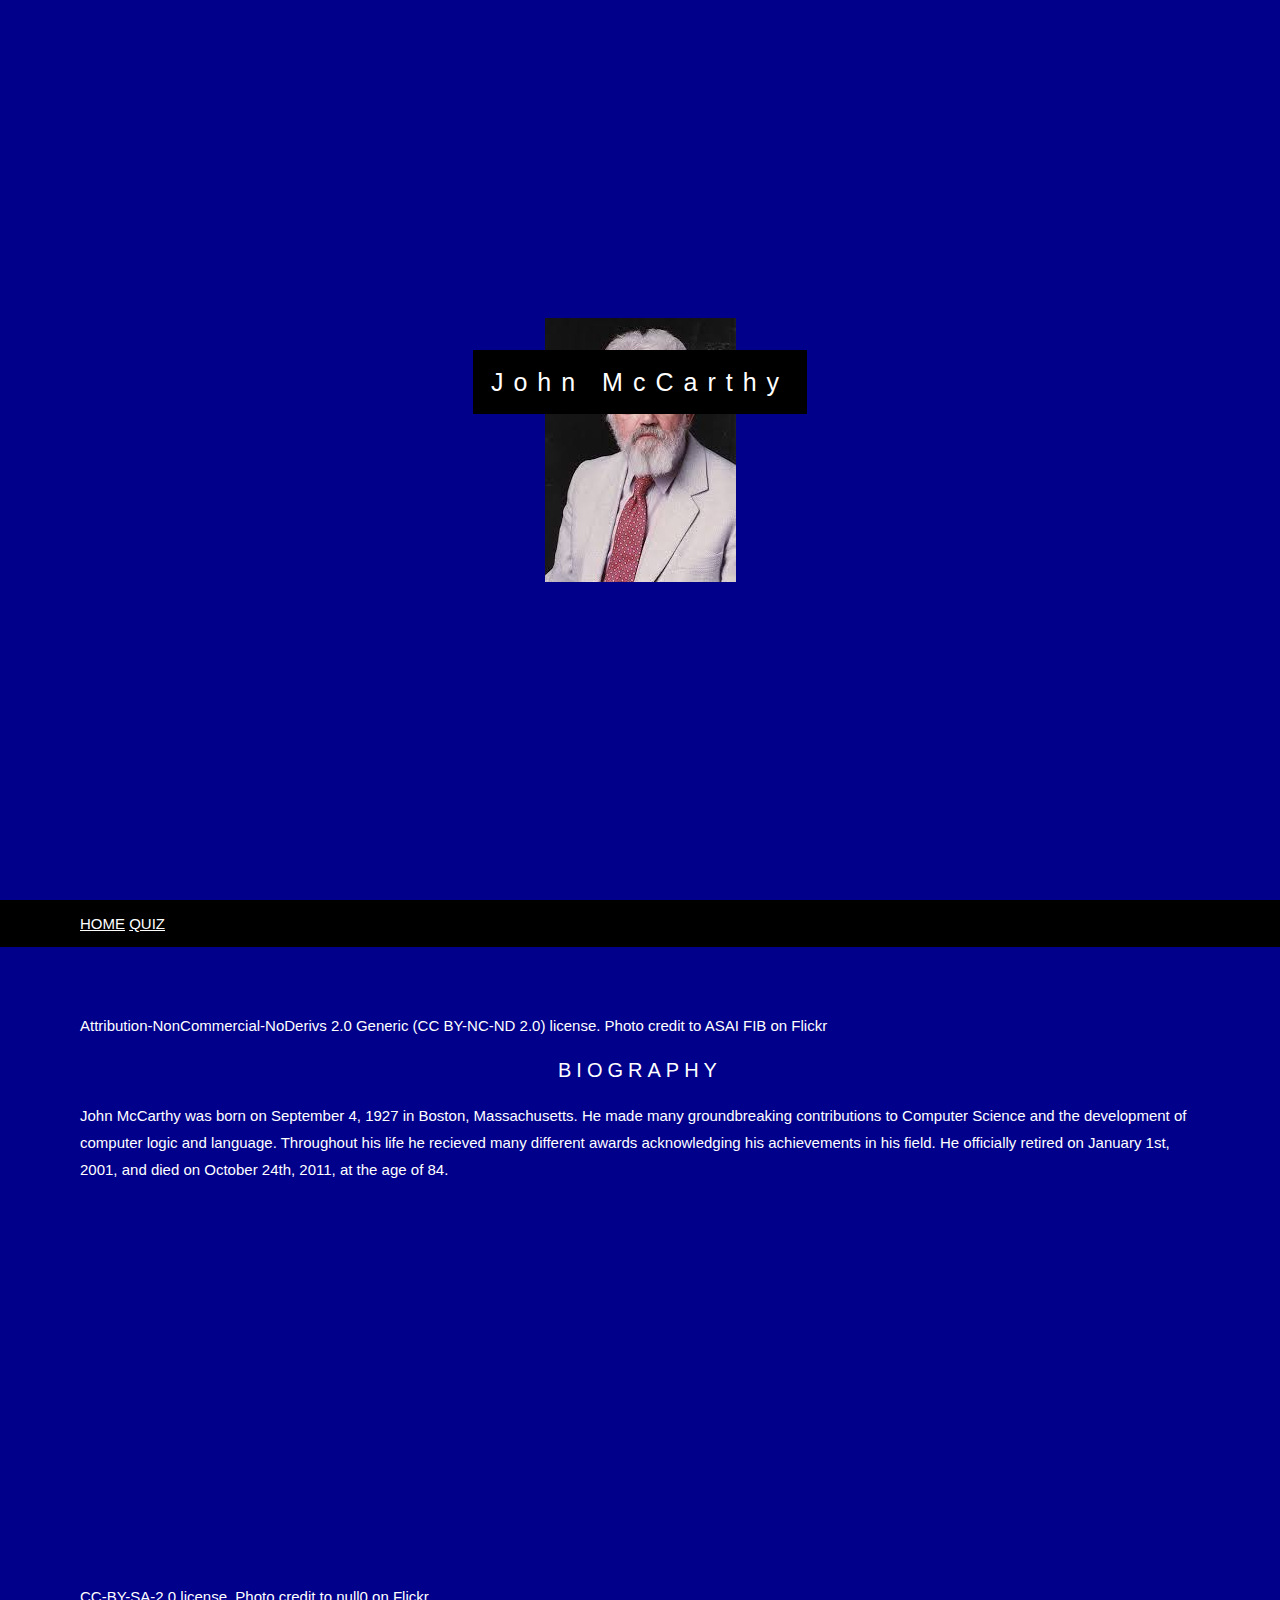
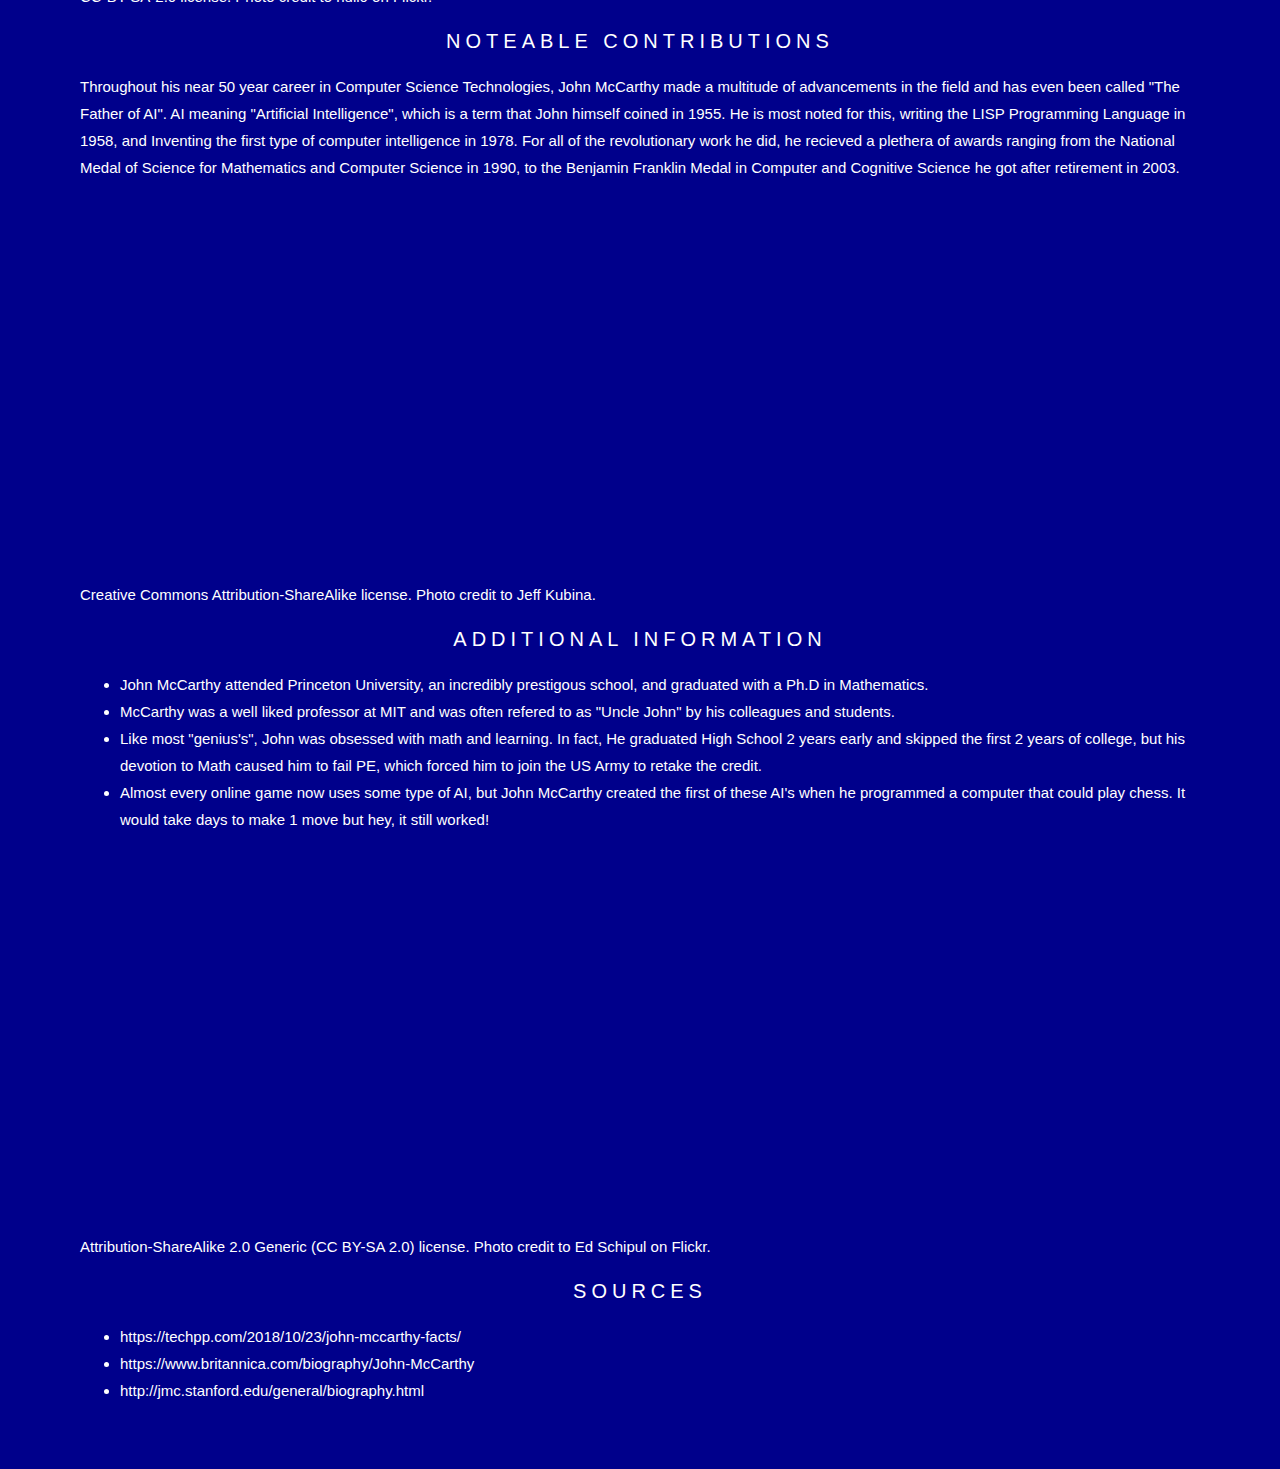
<file: index.html>
<!DOCTYPE html>
<html>
<head>
  <meta name="viewport" content="width=device-width, initial-scale=1">
    <link rel="stylesheet" type="text/css" href="style.css">
</head>

<div class="Photo-1">
  <div class="caption">
    <span class="border" >John McCarthy</span>
  </div>
</div>

<div class="navigation">
  <a href="index.html">HOME</a>
  <a href="quiz.html">QUIZ</a>
</div>

  <div class="textSection">
    <p>Attribution-NonCommercial-NoDerivs 2.0 Generic (CC BY-NC-ND 2.0) license.
      Photo credit to ASAI FIB on Flickr</p>
    <h3>Biography</h3>
    <p>John McCarthy was born on September 4, 1927 in Boston, Massachusetts.
      He made many groundbreaking contributions to Computer Science and the
      development of computer logic and language. Throughout his life he
      recieved many different awards acknowledging his achievements in his
      field. He officially retired on January 1st, 2001, and died on October
      24th, 2011, at the age of 84. 
    </p>
  </div>
  <div class="Photo-2">

  </div>

  <div class="textSection">
    <p>CC-BY-SA-2.0 license. Photo credit to null0 on Flickr.</p>
    <h3>Noteable Contributions</h3>
    <p>Throughout his near 50 year career in Computer Science Technologies,
      John McCarthy made a multitude of advancements in the field and has even
      been called "The Father of AI". AI meaning "Artificial Intelligence",
      which is a term that John himself coined in 1955. He is most noted for
      this, writing the LISP Programming Language in 1958, and Inventing the
      first type of computer intelligence in 1978. For all of the revolutionary
      work he did, he recieved a plethera of awards ranging from the National
      Medal of Science for Mathematics and Computer Science in 1990, to the
      Benjamin Franklin Medal in Computer and Cognitive Science he got after
      retirement in 2003. 
    </p>
  </div>
  <div class="Photo-4">

  </div>
  <div class="textSection">
    <p>Creative Commons Attribution-ShareAlike license. Photo credit to Jeff Kubina.</p>
      <h3>Additional Information</h3>
      <ul>
        <li>John McCarthy attended Princeton University, an incredibly prestigous
            school, and graduated with a Ph.D in Mathematics.
          </li>
        <li>McCarthy was a well liked professor at MIT and was often refered to as 
          "Uncle John" by his colleagues and students.
        </li>
        <li>Like most "genius's", John was obsessed with math and learning. In fact,
          He graduated High School 2 years early and skipped the first 2 years of
          college, but his devotion to Math caused him to fail PE, which forced him
          to join the US Army to retake the credit.
        </li>
        <li>Almost every online game now uses some type of AI, but John McCarthy
          created the first of these AI's when he programmed a computer that could
          play chess. It would take days to make 1 move but hey, it still worked!
        </li>
      </ul>
  </div>
  <div class="Photo-3">

    </div>

  <div class="textSection">
      <p>Attribution-ShareAlike 2.0 Generic (CC BY-SA 2.0) license.
        Photo credit to Ed Schipul on Flickr.
      </p>
      <h3>Sources</h3>
      <ul>
        <li>https://techpp.com/2018/10/23/john-mccarthy-facts/</li>
        <li>https://www.britannica.com/biography/John-McCarthy</li>
        <li>http://jmc.stanford.edu/general/biography.html</li>
      </ul>
  </div>
  <!-- Link your script file here -->
  
  

</html>
</file>
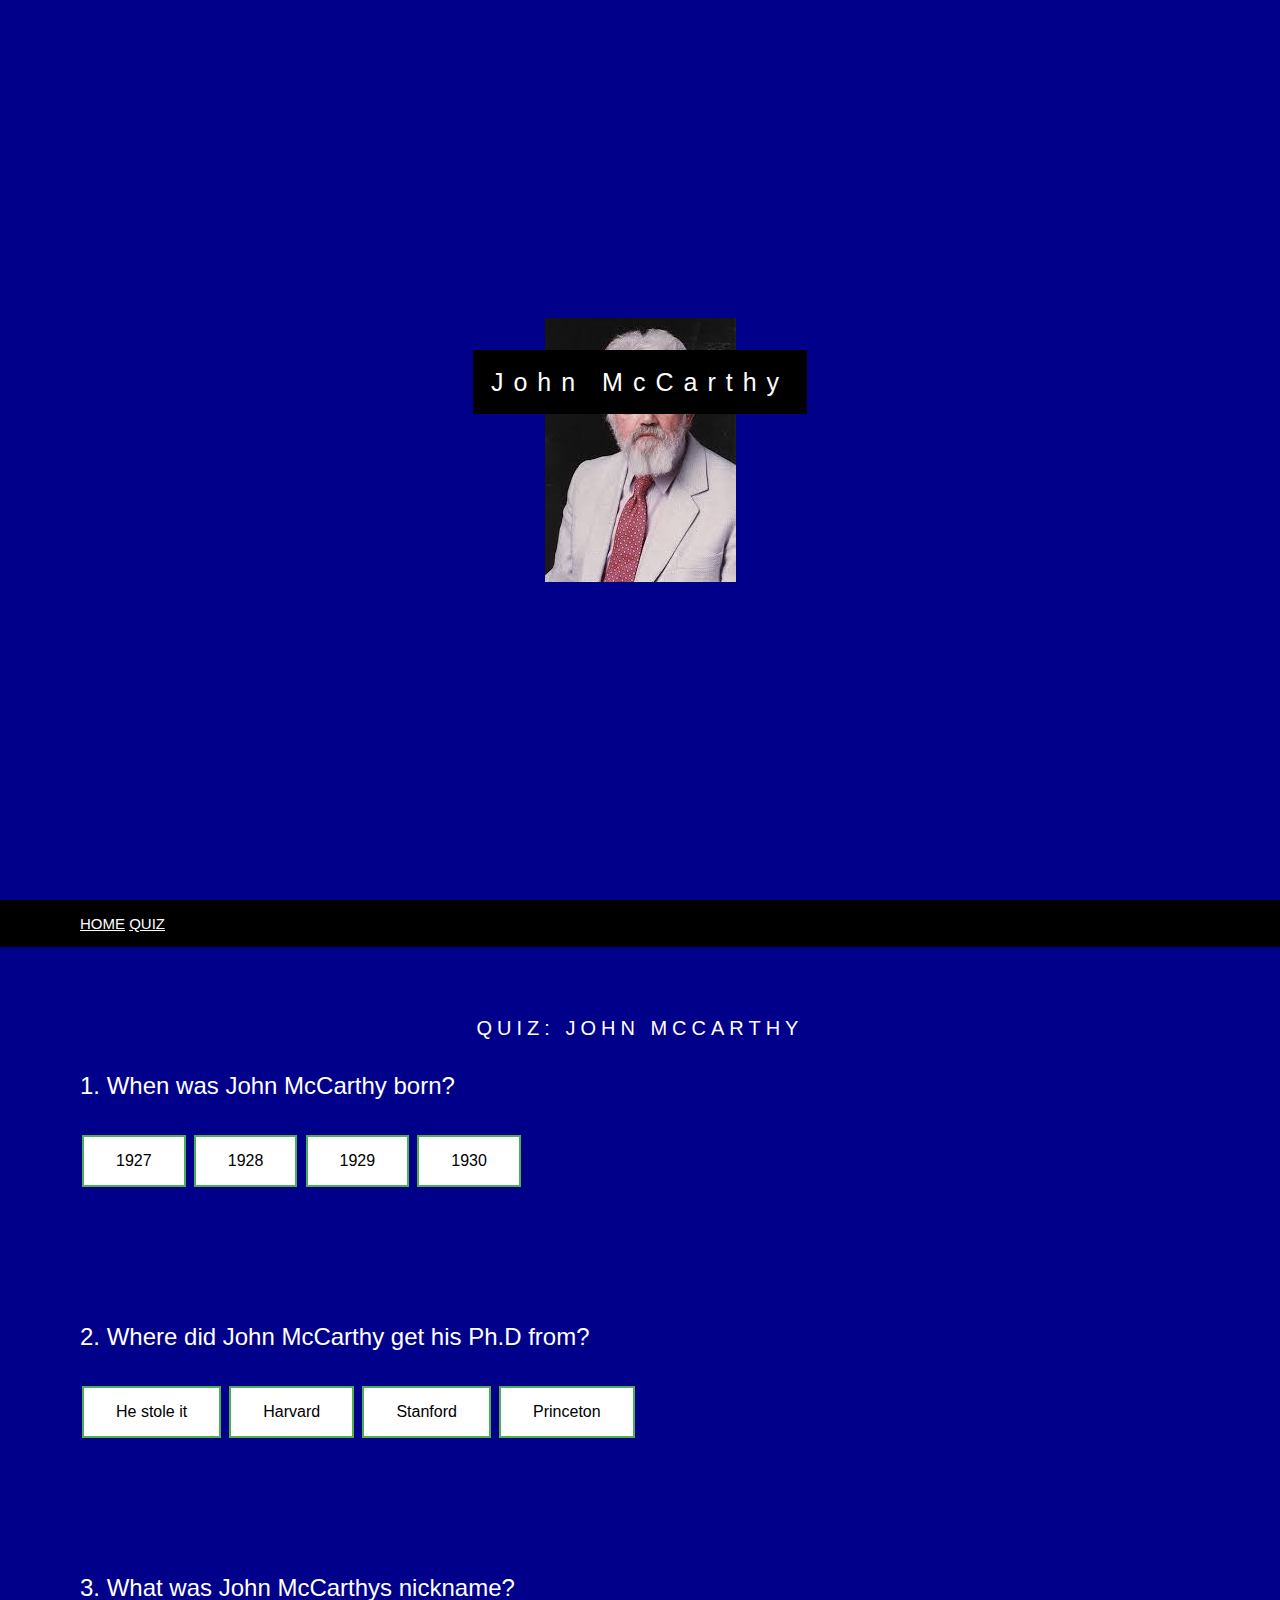
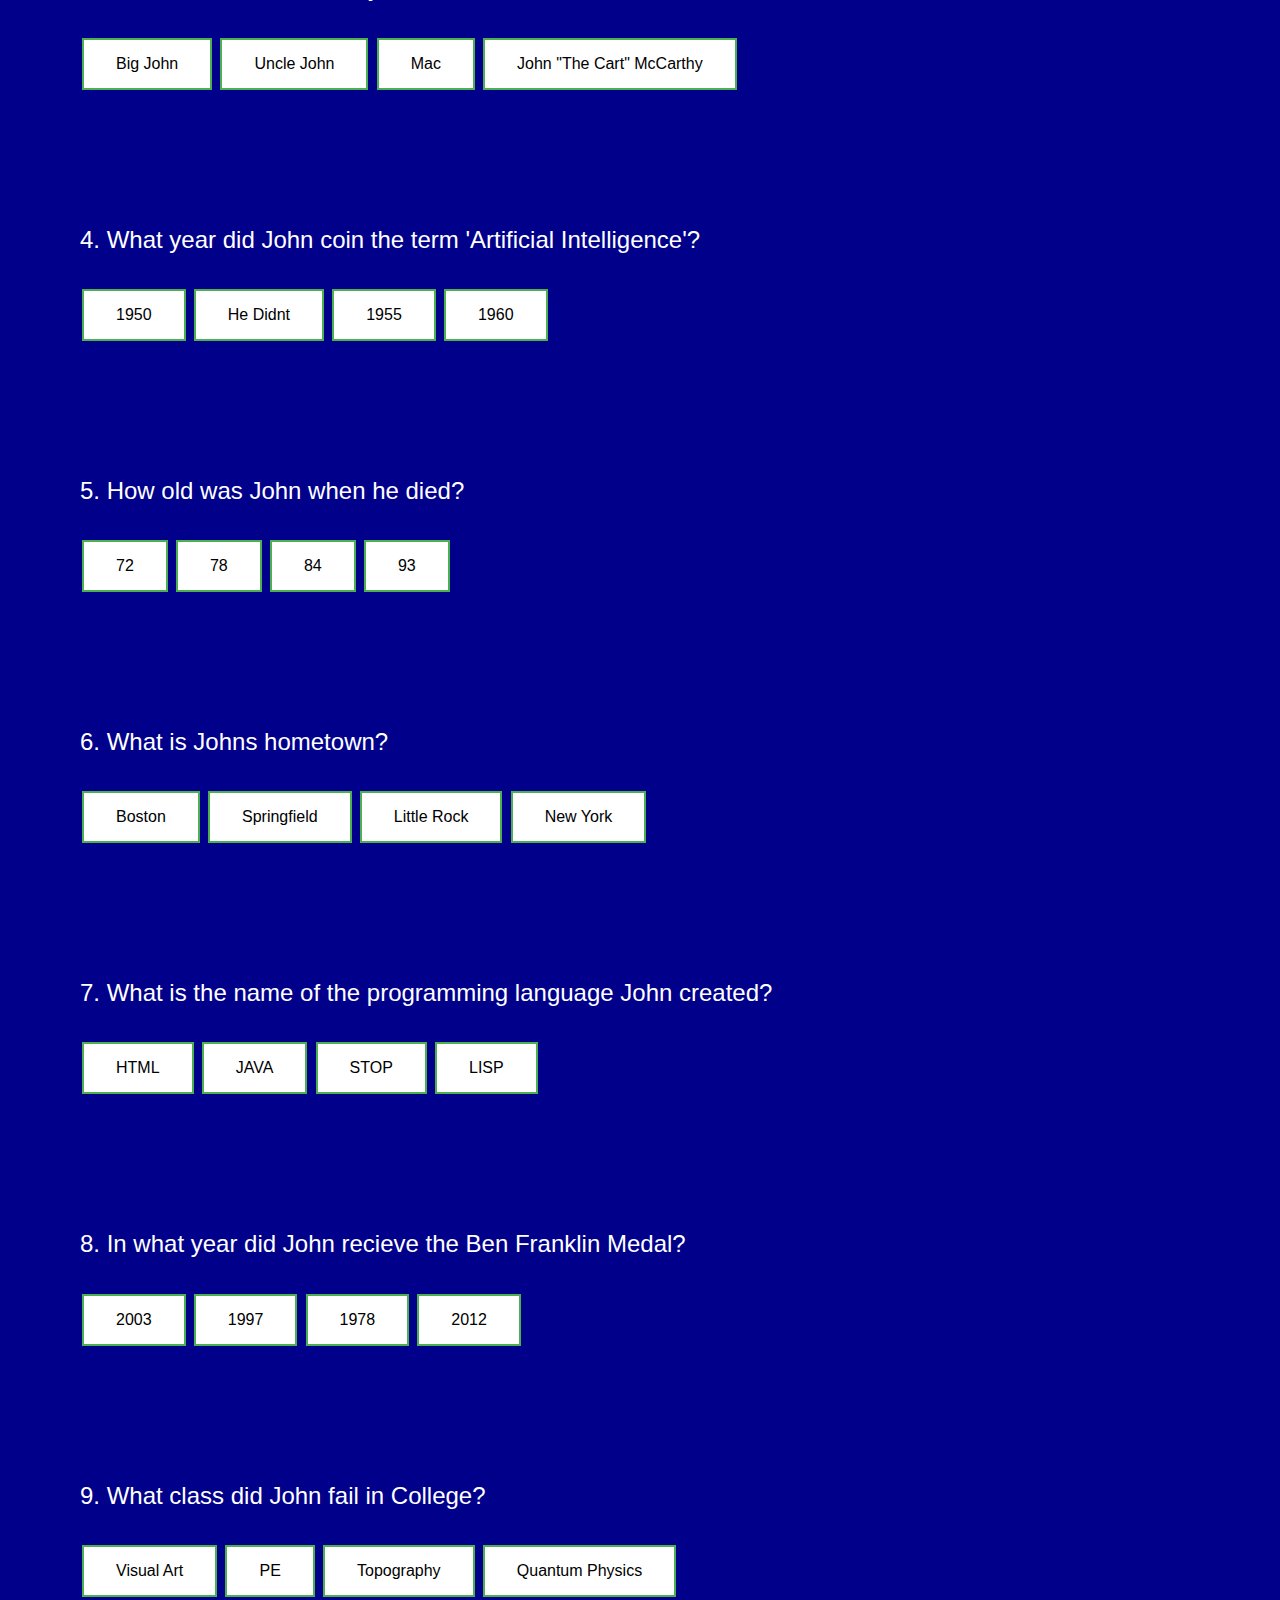
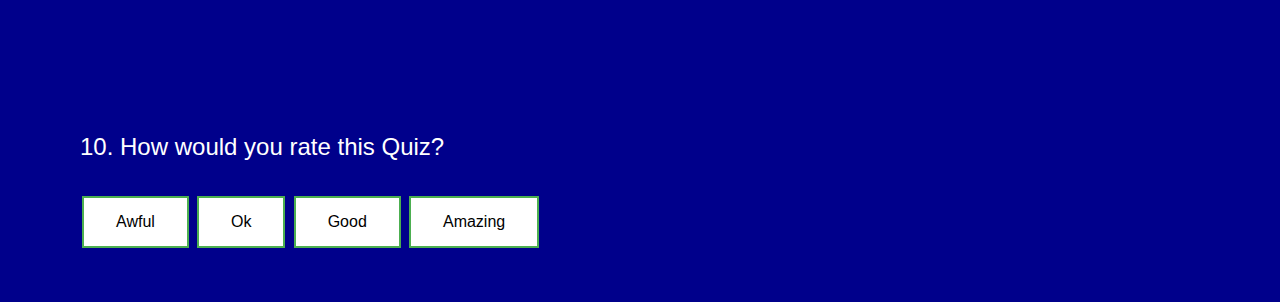
<file: quiz.html>
<!DOCTYPE html>
<html>
<head>
  <meta name="viewport" content="width=device-width, initial-scale=1">
    <link rel="stylesheet" type="text/css" href="style.css">
</head>

<div class="Photo-1">
        <div class="caption">
          <span class="border" >John McCarthy</span>
        </div>
</div>

<div class="navigation">
     <a href="index.html">HOME</a>
     <a href="quiz.html">QUIZ</a>
</div>

<div class="textSection">
  <h3>Quiz: John McCarthy</h3>
  <p class="question1" id="question1">Question Here?</p>
    <button class="quizButton1">Answer One</button>
    <button class="quizButton1">Answer Two</button>
    <button class="quizButton1">Answer Three</button>
    <button class="quizButton1">Answer Four</button>
</div>

<div class="textSection">
  <p class="question2" id="question2">Question Here?</p>
    <button class="quizButton2">Answer One</button>
    <button class="quizButton2">Answer Two</button>
    <button class="quizButton2">Answer Three</button>
    <button class="quizButton2">Answer Four</button>
</div>

<div class="textSection">
  <p class="question3" id="question3">Question Here?</p>
    <button class="quizButton3">Answer One</button>
    <button class="quizButton3">Answer Two</button>
    <button class="quizButton3">Answer Three</button>
    <button class="quizButton3">Answer Four</button>
</div>

<div class="textSection">
  <p class="question4" id="question4">Question Here?</p>
    <button class="quizButton4">Answer One</button>
    <button class="quizButton4">Answer Two</button>
    <button class="quizButton4">Answer Three</button>
    <button class="quizButton4">Answer Four</button>
</div>

<div class="textSection">
  <p class="question5" id="question5">Question Here?</p>
    <button class="quizButton5">Answer One</button>
    <button class="quizButton5">Answer Two</button>
    <button class="quizButton5">Answer Three</button>
    <button class="quizButton5">Answer Four</button>
</div>

<div class="textSection">
  <p class="question6" id="question6">Question Here?</p>
    <button class="quizButton6">Answer One</button>
    <button class="quizButton6">Answer Two</button>
    <button class="quizButton6">Answer Three</button>
    <button class="quizButton6">Answer Four</button>
</div>

<div class="textSection">
  <p class="question7" id="question7">Question Here?</p>
    <button class="quizButton7">Answer One</button>
    <button class="quizButton7">Answer Two</button>
    <button class="quizButton7">Answer Three</button>
    <button class="quizButton7">Answer Four</button>
</div>

<div class="textSection">
  <p class="question8" id="question8">Question Here?</p>
    <button class="quizButton8">Answer One</button>
    <button class="quizButton8">Answer Two</button>
    <button class="quizButton8">Answer Three</button>
    <button class="quizButton8">Answer Four</button>
</div>

<div class="textSection">
  <p class="question9" id="question9">Question Here?</p>
    <button class="quizButton9">Answer One</button>
    <button class="quizButton9">Answer Two</button>
    <button class="quizButton9">Answer Three</button>
    <button class="quizButton9">Answer Four</button>
</div>

<div class="textSection">
  <p class="question10" id="question10">Question Here?</p>
    <button class="quizButton10">Answer One</button>
    <button class="quizButton10">Answer Two</button>
    <button class="quizButton10">Answer Three</button>
    <button class="quizButton10">Answer Four</button>
</div>
<script src="script.js"></script>
</html>
</file>
<file: style.css>
body, html {
  height: 100%;
  margin: 0;
  font: 400 15px/1.8 "Lato", sans-serif;
  color: Black;
}

.Photo-1, .Photo-2, .Photo-3, .Photo-4 {
  position: relative;
  background-position: center;
  background-attachment: fixed;
  background-repeat: no-repeat;
  background-color: darkblue;
  background-size: cover;
  min-height: 30%;
}

.Photo-1 {
  background-image: url("John\ portrait.jfif");
  min-height: 100%;
  background-size: auto;
}

.textSection {
  background-color:darkblue;
  padding:50px 80px;
}

.Photo-2 {
  background-image: url("John\ Photo.jfif");
}

.Photo-3 {
  background-image: url("John\ 3.jpg");
}

.Photo-4 {
  background-image: url("John\ 4.jpg");
}
.caption {
  position: absolute;
  top: 40%;
  width: 100%;
  text-align: center;
}

h3 {
  letter-spacing: 5px;
  text-transform: uppercase;
  font: 20px "Lato", sans-serif;
  color: white;
  text-align:center
}

.border {
  background-color: Black;
  color: White;
  padding: 18px;
  font-size: 25px;
  letter-spacing: 10px;
}

.title {
  padding: 30px 80px;
}

.navigation{
  padding: 10px 80px;
  background-color: black;
}

.quizButton1, .quizButton2, .quizButton3, .quizButton4, .quizButton5, .quizButton6, .quizButton7, .quizButton8, .quizButton9, .quizButton10 {
  background-color: white;
  color: black;
  border: 2px solid #4CAF50;
  padding: 15px 32px;
  text-align: center;
  text-decoration: none;
  font-size: 16px;
  margin: 4px 2px;
  display: inline-block
}

.question1, .question2, .question3, .question4, .question5, .question6, .question7, .question8, .question9, .question10 {
  font-size: 24px;
}

p, li {
  color: white;
  font: 12px;
}

a {
  color: white;
}
</file>
